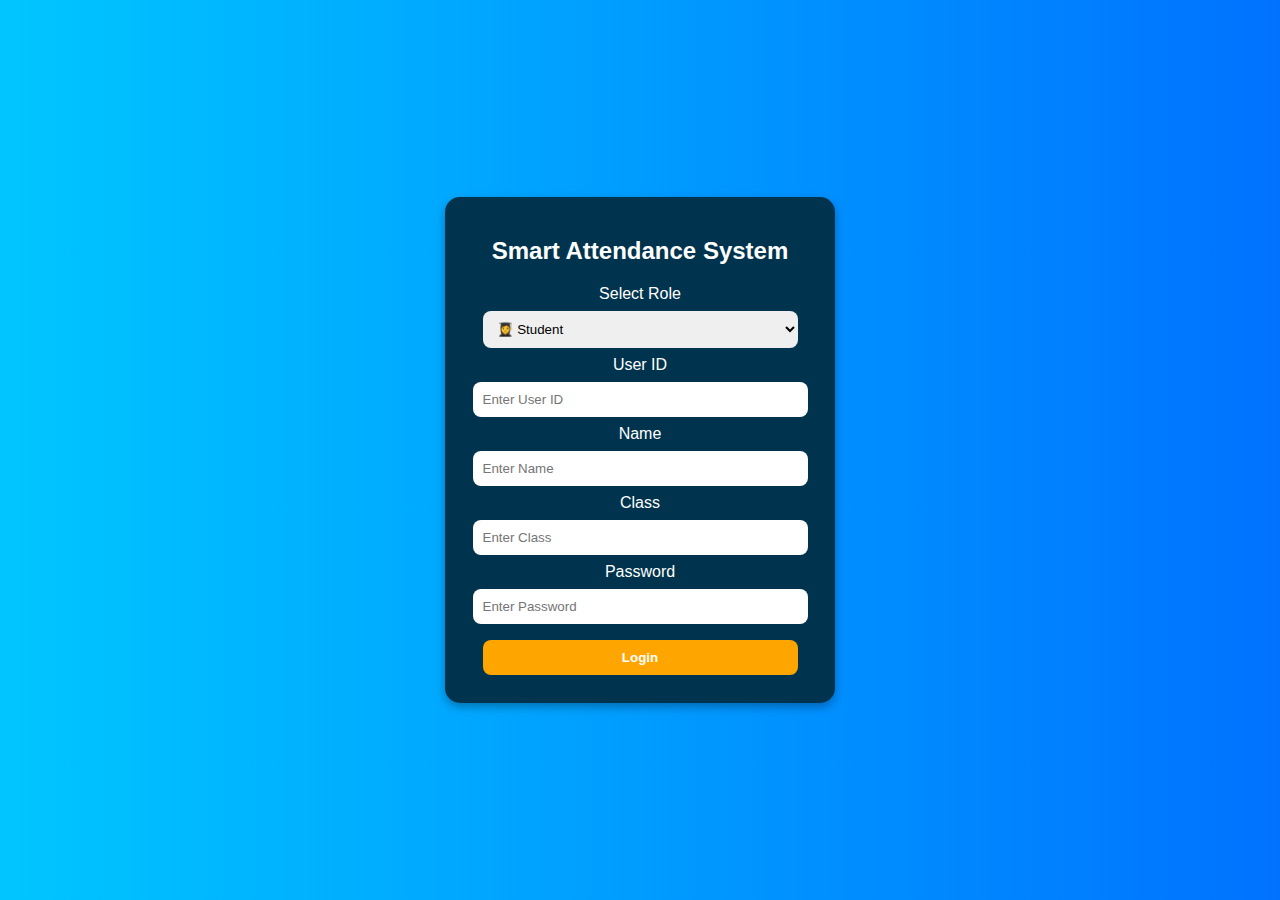
<file: index.html>
<!DOCTYPE html>
<html lang="en">
<head>
  <meta charset="UTF-8">
  <meta name="viewport" content="width=device-width, initial-scale=1.0">
  <title>Smart Attendance System</title>
  <link rel="stylesheet" href="style.css">
  <script defer src="app.js"></script>
</head>
<body>
  <div class="login-box">
    <h2>Smart Attendance System</h2>
    <label for="role">Select Role</label>
    <select id="role">
      <option value="student">👩‍🎓 Student</option>
      <option value="teacher">👨‍🏫 Teacher</option>
      <option value="admin">🔧 Admin</option>
    </select>

       <div id="commonFields">
      <label>User ID</label>
      <input type="text" id="userId" placeholder="Enter User ID">
    </div>

    <div id="nameField">
      <label>Name</label>
      <input type="text" id="name" placeholder="Enter Name">
    </div>

    <div id="classField">
      <label>Class</label>
      <input type="text" id="class" placeholder="Enter Class">
    </div>

    <div id="passwordField" class="hidden">
      <label>Password</label>
      <input type="password" id="password" placeholder="Enter Password">
    </div>

    <button onclick="login()">Login</button>
  </div>

  <script>
    function toggleFields() {
      const role = document.getElementById("role").value;
      document.getElementById("nameField").style.display = (role === "Admin") ? "none" : "block";
      document.getElementById("classField").style.display = (role === "Admin") ? "none" : "block";
      document.getElementById("passwordField").style.display = (role === "Admin") ? "block" : "none";
    }

    function login() {
      const role = document.getElementById("role").value;
      const userId = document.getElementById("userId").value.trim();
      const name = document.getElementById("name").value.trim();
      const className = document.getElementById("class").value.trim();
      const password = document.getElementById("password").value.trim();

      if (role === "Admin") {
        if (userId === "Maitree" && password === "001") {
          alert("✅ Welcome Admin Maitree!");
        } else {
          alert("❌ Invalid Admin credentials!");
        }
      } else if (role === "Teacher") {
        if (userId && name && className) {
          alert(✅ Welcome Teacher ${name} (Class: ${className}));
        } else {
          alert("⚠ Please fill all fields!");
        }
      } else if (role === "Student") {
        if (userId && name && className) {
          alert(✅ Welcome Student ${name} (Class: ${className}));
        } else {
          alert("⚠ Please fill all fields!");
        }
      }
    }
  </script>
</body>
</html>
</file>
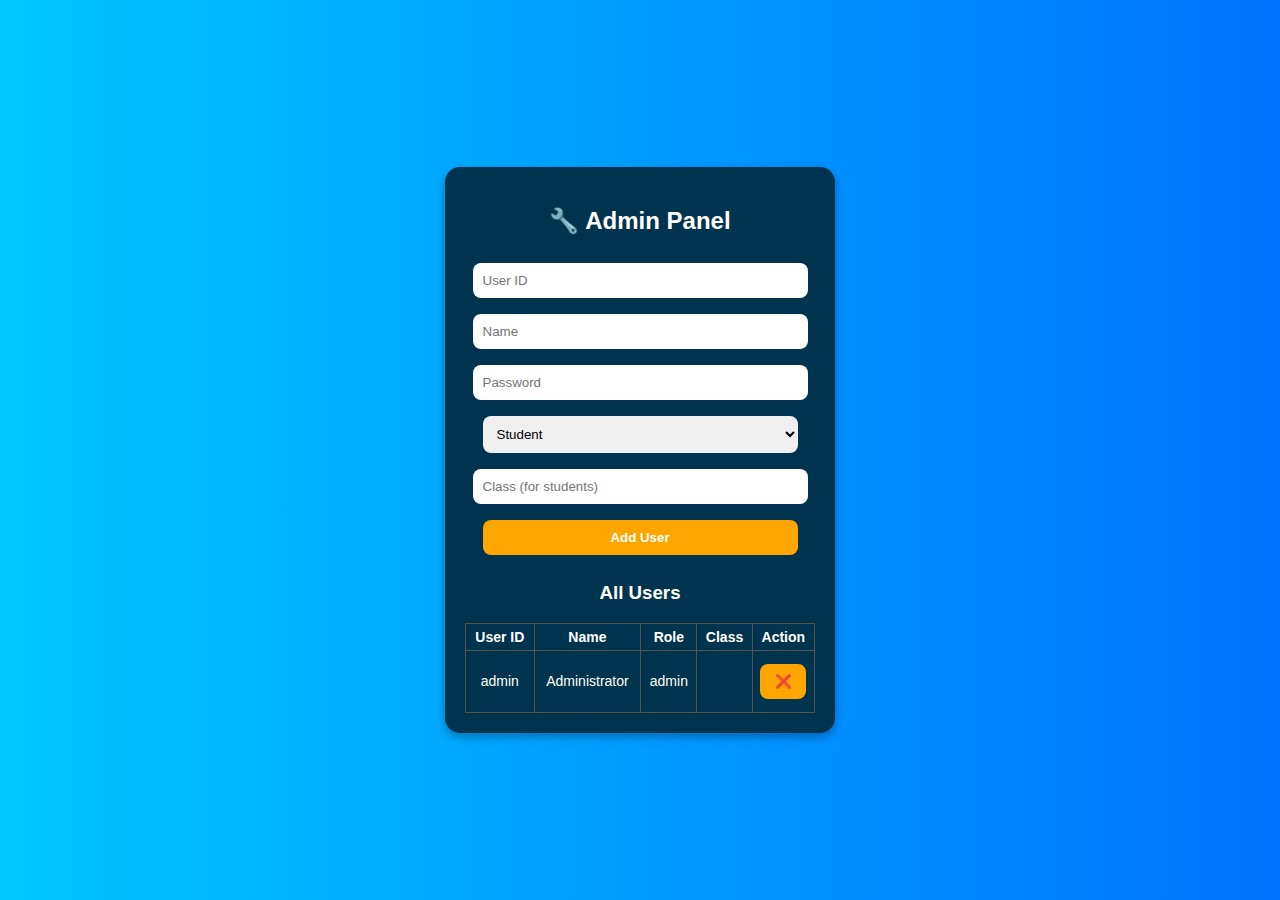
<file: admin.html>
<!DOCTYPE html>
<html lang="en">
<head>
  <meta charset="UTF-8">
  <meta name="viewport" content="width=device-width, initial-scale=1.0">
  <title>Admin Panel</title>
  <link rel="stylesheet" href="style.css">
  <script defer src="app.js"></script>
</head>
<body>
  <div class="panel">
    <h2>🔧 Admin Panel</h2>
    <input type="text" id="newUserId" placeholder="User ID">
    <input type="text" id="newName" placeholder="Name">
    <input type="password" id="newPassword" placeholder="Password">
    <select id="newRole">
      <option value="student">Student</option>
      <option value="teacher">Teacher</option>
    </select>
    <input type="text" id="newClass" placeholder="Class (for students)">
    <button onclick="addUser()">Add User</button>

    <h3>All Users</h3>
    <table>
      <thead>
        <tr><th>User ID</th><th>Name</th><th>Role</th><th>Class</th><th>Action</th></tr>
      </thead>
      <tbody id="userTable"></tbody>
    </table>
  </div>
</body>
</html>
</file>
<file: style.css>
body {
  font-family: Arial, sans-serif;
  background: linear-gradient(to right, #00c6ff, #0072ff);
  display: flex; justify-content: center; align-items: center;
  height: 100vh; margin: 0;
}
.login-box, .panel {
  background: #00334d; color: #fff;
  padding: 20px; border-radius: 15px;
  box-shadow: 0 4px 10px rgba(0,0,0,0.3);
  width: 350px; text-align: center;
}
input, select, button {
  width: 90%; margin: 8px 0; padding: 10px;
  border: none; border-radius: 8px;
}
button {
  background: orange; color: white; font-weight: bold;
  cursor: pointer;
}
table {
  width: 100%; border-collapse: collapse;
  margin-top: 10px; font-size: 14px;
}
th, td {
  border: 1px solid #555; padding: 5px;
}
</file>
